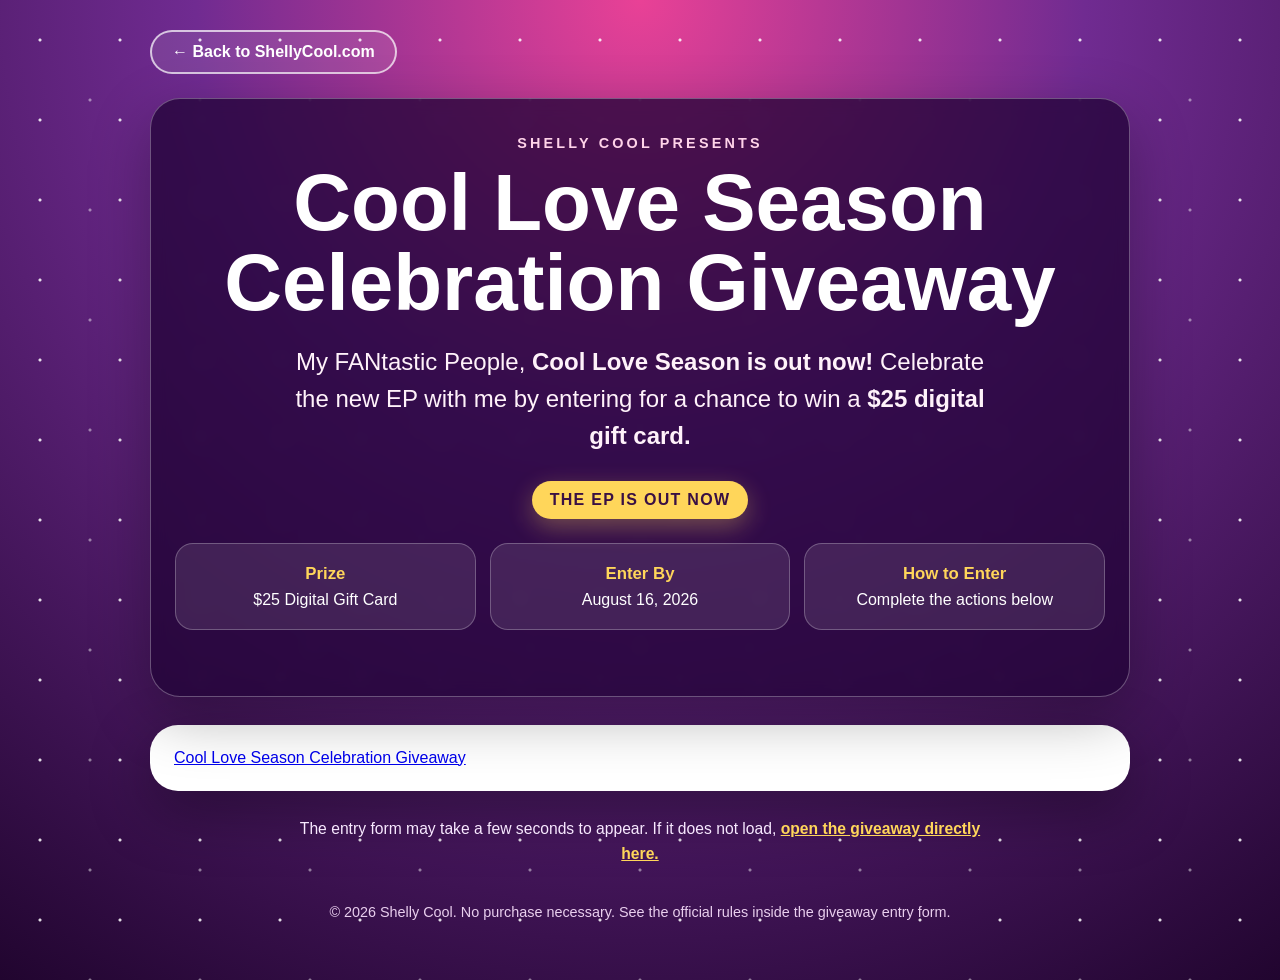
<file: giveaway.html>
<!DOCTYPE html>
<html lang="en">
<head>
  <meta charset="UTF-8">

  <meta
    name="viewport"
    content="width=device-width, initial-scale=1.0"
  >

  <title>Cool Love Season Giveaway | Shelly Cool</title>

  <meta
    name="description"
    content="Enter the Cool Love Season Celebration Giveaway from Shelly Cool for a chance to win a $25 digital gift card."
  >

  <style>
    * {
      box-sizing: border-box;
    }

    body {
      margin: 0;
      min-height: 100vh;
      font-family: Arial, Helvetica, sans-serif;
      color: white;
      background:
        radial-gradient(circle at top, #e94196 0%, #702b91 38%, #21052f 100%);
    }

    .sparkles {
      min-height: 100vh;
      padding: 30px 18px 60px;
      background-image:
        radial-gradient(circle, rgba(255,255,255,.85) 1px, transparent 2px),
        radial-gradient(circle, rgba(255,255,255,.45) 1px, transparent 2px);
      background-position: 0 0, 35px 45px;
      background-size: 80px 80px, 110px 110px;
    }

    .page-wrap {
      width: 100%;
      max-width: 980px;
      margin: 0 auto;
    }

    .top-link {
      display: inline-block;
      margin-bottom: 24px;
      padding: 11px 20px;
      color: white;
      font-weight: 700;
      text-decoration: none;
      border: 2px solid rgba(255,255,255,.7);
      border-radius: 999px;
      background: rgba(255,255,255,.1);
    }

    .top-link:hover {
      background: white;
      color: #64217f;
    }

    .hero {
      margin-bottom: 28px;
      padding: 36px 24px;
      text-align: center;
      border: 1px solid rgba(255,255,255,.3);
      border-radius: 30px;
      background: rgba(34, 3, 54, .76);
      box-shadow: 0 20px 60px rgba(0,0,0,.3);
      backdrop-filter: blur(8px);
    }

    .eyebrow {
      margin: 0 0 12px;
      color: #ffd3e9;
      font-size: .9rem;
      font-weight: 800;
      letter-spacing: .22em;
      text-transform: uppercase;
    }

    h1 {
      margin: 0;
      font-size: clamp(2.3rem, 7vw, 5rem);
      line-height: 1;
    }

    .fan-text {
      margin: 20px auto 8px;
      max-width: 720px;
      color: #fff2fa;
      font-size: clamp(1.15rem, 3vw, 1.5rem);
      line-height: 1.55;
    }

    .out-now {
      display: inline-block;
      margin-top: 18px;
      padding: 10px 18px;
      color: #391044;
      font-weight: 900;
      letter-spacing: .08em;
      text-transform: uppercase;
      border-radius: 999px;
      background: #ffd65a;
      box-shadow: 0 8px 24px rgba(255,214,90,.32);
    }

    .details {
      display: grid;
      grid-template-columns: repeat(3, 1fr);
      gap: 14px;
      margin: 24px 0 30px;
    }

    .detail-box {
      padding: 20px 14px;
      text-align: center;
      border: 1px solid rgba(255,255,255,.25);
      border-radius: 18px;
      background: rgba(255,255,255,.1);
    }

    .detail-box strong {
      display: block;
      margin-bottom: 7px;
      color: #ffd65a;
      font-size: 1.05rem;
    }

    .gleam-box {
      padding: 24px;
      border-radius: 28px;
      background: white;
      box-shadow: 0 20px 60px rgba(0,0,0,.35);
    }

    .help-text {
      margin: 25px auto 0;
      max-width: 720px;
      text-align: center;
      color: #f8e9ff;
      font-size: .98rem;
      line-height: 1.6;
    }

    .help-text a {
      color: #ffd65a;
      font-weight: 700;
    }

    footer {
      padding-top: 38px;
      text-align: center;
      color: #e9cfee;
      font-size: .9rem;
    }

    @media (max-width: 700px) {
      .sparkles {
        padding: 20px 12px 45px;
      }

      .hero {
        padding: 30px 18px;
      }

      .details {
        grid-template-columns: 1fr;
      }

      .gleam-box {
        padding: 12px;
        border-radius: 20px;
      }
    }
  </style>
</head>

<body>

  <div class="sparkles">

    <div class="page-wrap">

      <a class="top-link" href="index.html">
        ← Back to ShellyCool.com
      </a>

      <header class="hero">

        <p class="eyebrow">
          Shelly Cool Presents
        </p>

        <h1>
          Cool Love Season<br>
          Celebration Giveaway
        </h1>

        <p class="fan-text">
          My FANtastic People, <strong>Cool Love Season is out now!</strong>
          Celebrate the new EP with me by entering for a chance to win a
          <strong>$25 digital gift card.</strong>
        </p>

        <span class="out-now">
          The EP Is Out Now
        </span>

        <div class="details">

          <div class="detail-box">
            <strong>Prize</strong>
            $25 Digital Gift Card
          </div>

          <div class="detail-box">
            <strong>Enter By</strong>
            August 16, 2026
          </div>

          <div class="detail-box">
            <strong>How to Enter</strong>
            Complete the actions below
          </div>

        </div>

      </header>

      <main class="gleam-box">

        <!-- GLEAM GIVEAWAY EMBED -->
        <a
          class="e-widget no-button"
          href="https://gleam.io/Y9Gnd/cool-love-season-celebration-giveaway"
          rel="nofollow"
        >
          Cool Love Season Celebration Giveaway
        </a>

        <script
          type="text/javascript"
          src="https://widget.gleamjs.io/e.js"
          async="true"
        ></script>

      </main>

      <p class="help-text">
        The entry form may take a few seconds to appear. If it does not load,
        <a
          href="https://gleam.io/Y9Gnd/cool-love-season-celebration-giveaway"
          target="_blank"
          rel="noopener noreferrer"
        >
          open the giveaway directly here.
        </a>
      </p>

      <footer>
        © 2026 Shelly Cool. No purchase necessary. See the official rules
        inside the giveaway entry form.
      </footer>

    </div>

  </div>

</body>
</html>
</file>
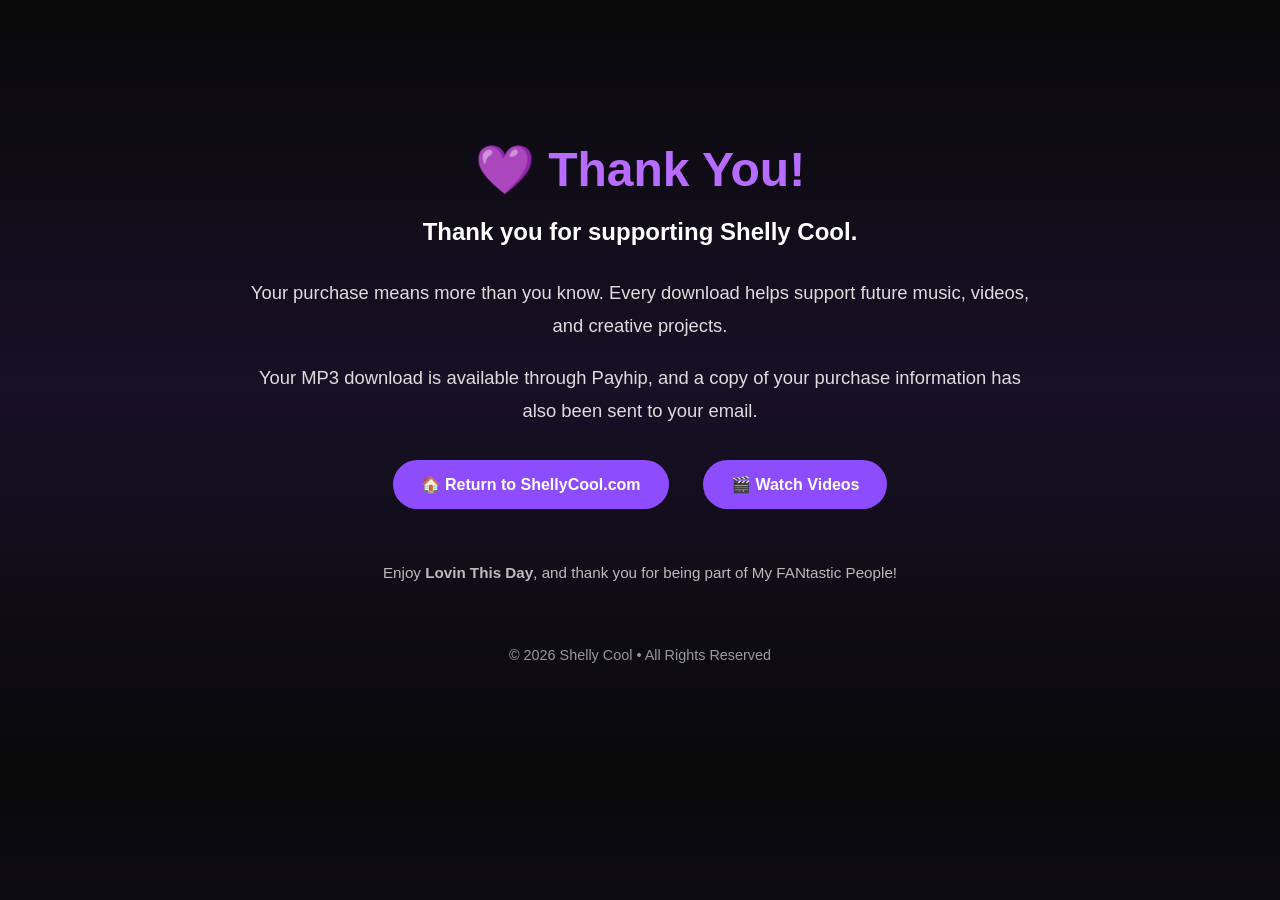
<file: thank-you.html>
<!DOCTYPE html>
<html lang="en">
<head>
<meta charset="UTF-8">
<meta name="viewport" content="width=device-width, initial-scale=1.0">
<title>Thank You | Shelly Cool</title>

<style>
body{
margin:0;
font-family:Arial, Helvetica, sans-serif;
background:linear-gradient(180deg,#090909,#171026,#090909);
color:white;
text-align:center;
}

.container{
max-width:800px;
margin:70px auto;
padding:40px 30px;
}

h1{
font-size:3rem;
color:#b76cff;
margin-bottom:10px;
}

h2{
color:#ffffff;
margin-bottom:30px;
}

p{
font-size:1.15rem;
line-height:1.8;
color:#dddddd;
}

.button{
display:inline-block;
margin:15px;
padding:15px 28px;
background:#8d4dff;
color:white;
text-decoration:none;
border-radius:30px;
font-weight:bold;
transition:.25s;
}

.button:hover{
background:#a96bff;
transform:translateY(-2px);
}

.note{
margin-top:35px;
font-size:.95rem;
color:#bbbbbb;
}

.footer{
margin-top:60px;
font-size:.9rem;
color:#999999;
}
</style>

</head>

<body>

<div class="container">

<h1>💜 Thank You!</h1>

<h2>Thank you for supporting Shelly Cool.</h2>

<p>
Your purchase means more than you know.
Every download helps support future music, videos,
and creative projects.
</p>

<p>
Your MP3 download is available through Payhip,
and a copy of your purchase information has also been
sent to your email.
</p>

<a class="button" href="index.html">🏠 Return to ShellyCool.com</a>

<a class="button" href="https://www.youtube.com/@rhythmrichesradiance" target="_blank">
🎬 Watch Videos
</a>

<p class="note">
Enjoy <strong>Lovin This Day</strong>, and thank you for being part of My FANtastic People!
</p>

<div class="footer">
© 2026 Shelly Cool • All Rights Reserved
</div>

</div>

</body>
</html>
</file>
